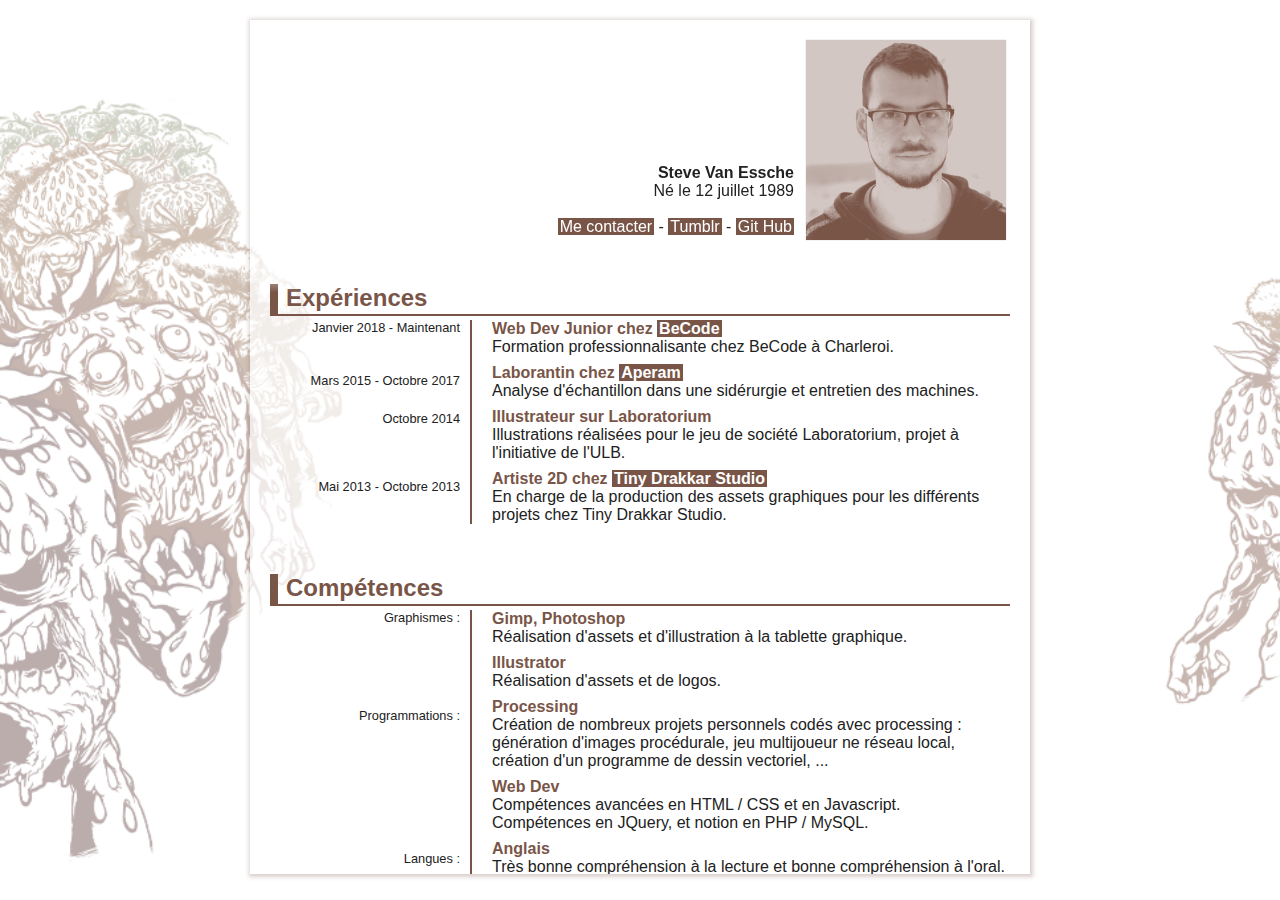
<file: index.html>
<!DOCTYPE html>
<html lang="en">
<head>
    <meta charset="UTF-8">
    <meta name="viewport" content="width=device-width, initial-scale=1.0">
    <meta http-equiv="X-UA-Compatible" content="ie=edge">
    <title>Steve Van Essche - CV</title>
    <link rel="stylesheet" href="css/main.css">
</head>
<body>
    <div class="page">
        <div class="infophoto">
            <div class="info">
                <p>
                    <strong>Steve Van Essche</strong><br>
                    Né le 12 juillet 1989 <br>
                    <br>
                    <a href="">Me contacter</a> - 
                    <a href="http://stevevanessche.tumblr.com/">Tumblr</a> - 
                    <a href="https://github.com/Steve-VE">Git Hub</a>
                </p>
            </div>
            <div class="photo">
                <a href="v2.html"><img src="img/photo.jpg" alt="Portrait"></a>
            </div>
        </div>

        <div class="corps">
                <div class="section">
                        <h2>Expériences</h2>
            
                        <div class="sec-g">
                            <p>
                                Janvier 2018 - Maintenant
                                <br><br><br>
                            </p>
                            <p>
                                Mars 2015 - Octobre 2017
                                <br><br>
                            </p>
                            <p>
                                Octobre 2014
                                <br><br><br><br>
                            </p>
                            <p>
                                Mai 2013 - Octobre 2013
                            </p>
                        </div>
                        <div class="sec-d">
                            <p>
                                <span class="titre">Web Dev Junior chez <a href="http://www.becode.org/">BeCode</a></span><br>
                                Formation professionnalisante chez BeCode à Charleroi.
                            </p>
                            <p>
                                <span class="titre">Laborantin chez <a href="http://www.aperam.com/">Aperam</a></span><br>
                                Analyse d'échantillon dans une sidérurgie et entretien des machines.
                            </p>
                            <p>
                                <span class="titre">Illustrateur sur Laboratorium</span><br>
                                Illustrations réalisées pour le jeu de société Laboratorium, projet à l'initiative de l'ULB.
                            </p>
                            <p>
                                <span class="titre">Artiste 2D chez <a href="http://monsterkid.be/oldSite/tinydrakkar/">Tiny Drakkar Studio</a></span><br>
                                En charge de la production des assets graphiques pour les différents projets chez Tiny Drakkar Studio.
                            </p>
                        </div>
                    </div>
            
                    <div class="section">
                        <h2>Compétences</h2>
            
                        <div class="sec-g">
                            <p>
                                Graphismes :
                                <br><br><br><br><br><br>
                            </p>
                            <p>
                                Programmations :
                                <br><br><br><br><br><br><br><br><br>
                            </p>
                            <p>Langues :</p>
                        </div>
                        <div class="sec-d">
                            <p>
                                <span class="titre">Gimp, Photoshop</span><br>
                                Réalisation d'assets et d'illustration à la tablette graphique.
                            </p>
                            <p>
                                <span class="titre">Illustrator</span><br>
                                Réalisation d'assets et de logos.
                            </p>
                            <p>
                                <span class="titre">Processing</span><br>
                                Création de nombreux projets personnels codés avec processing : génération d'images procédurale, jeu multijoueur ne réseau local, création d'un programme de dessin vectoriel, ... 
                            </p>
                            <p>
                                <span class="titre">Web Dev</span><br>
                                Compétences avancées en HTML / CSS et en Javascript.<br>
                                Compétences en JQuery, et notion en PHP / MySQL.
                            </p>
                            <p>
                                <span class="titre">Anglais</span><br>
                                Très bonne compréhension à la lecture et bonne compréhension à l'oral.<br>
                                Bonne expression à l'écrit.
                            </p>
                        </div>
                    </div>
            
                    <div class="section">
                        <h2>Centres d'intérêts</h2>
            
                        <div class="sec-g">
                        
                        </div>
                        <div class="sec-d">
                            <p>
                                <span class="titre">Jeux de sociétés</span><br>
                                Qu'il s'agisse de jeux de société classique, de jeu de plateau ou de figurine, ou de jeux de cartes à collectionner tels que Magic: The Gathering, 
                                je m'intéresse autant à l'aspect ludique, au gameplay et à tout ce qui entoure la conception de tels jeux. 
                            </p>
                            <p>
                                <span class="titre">Ecriture</span><br>
                                Sur mon temps libre, j'écris parfois des nouvelles.
                            </p>
                            <p>
                                <span class="titre">Lecture</span><br>
                                J'aime particulièrement lire du fantastique et de la science-fiction (Stephen King et Arthur C. Clarke étant mes auteurs préférés dans les deux genres cités).
                            </p>
                        </div>
                    </div>
        </div>
    </div>
</body>
</html>
</file>
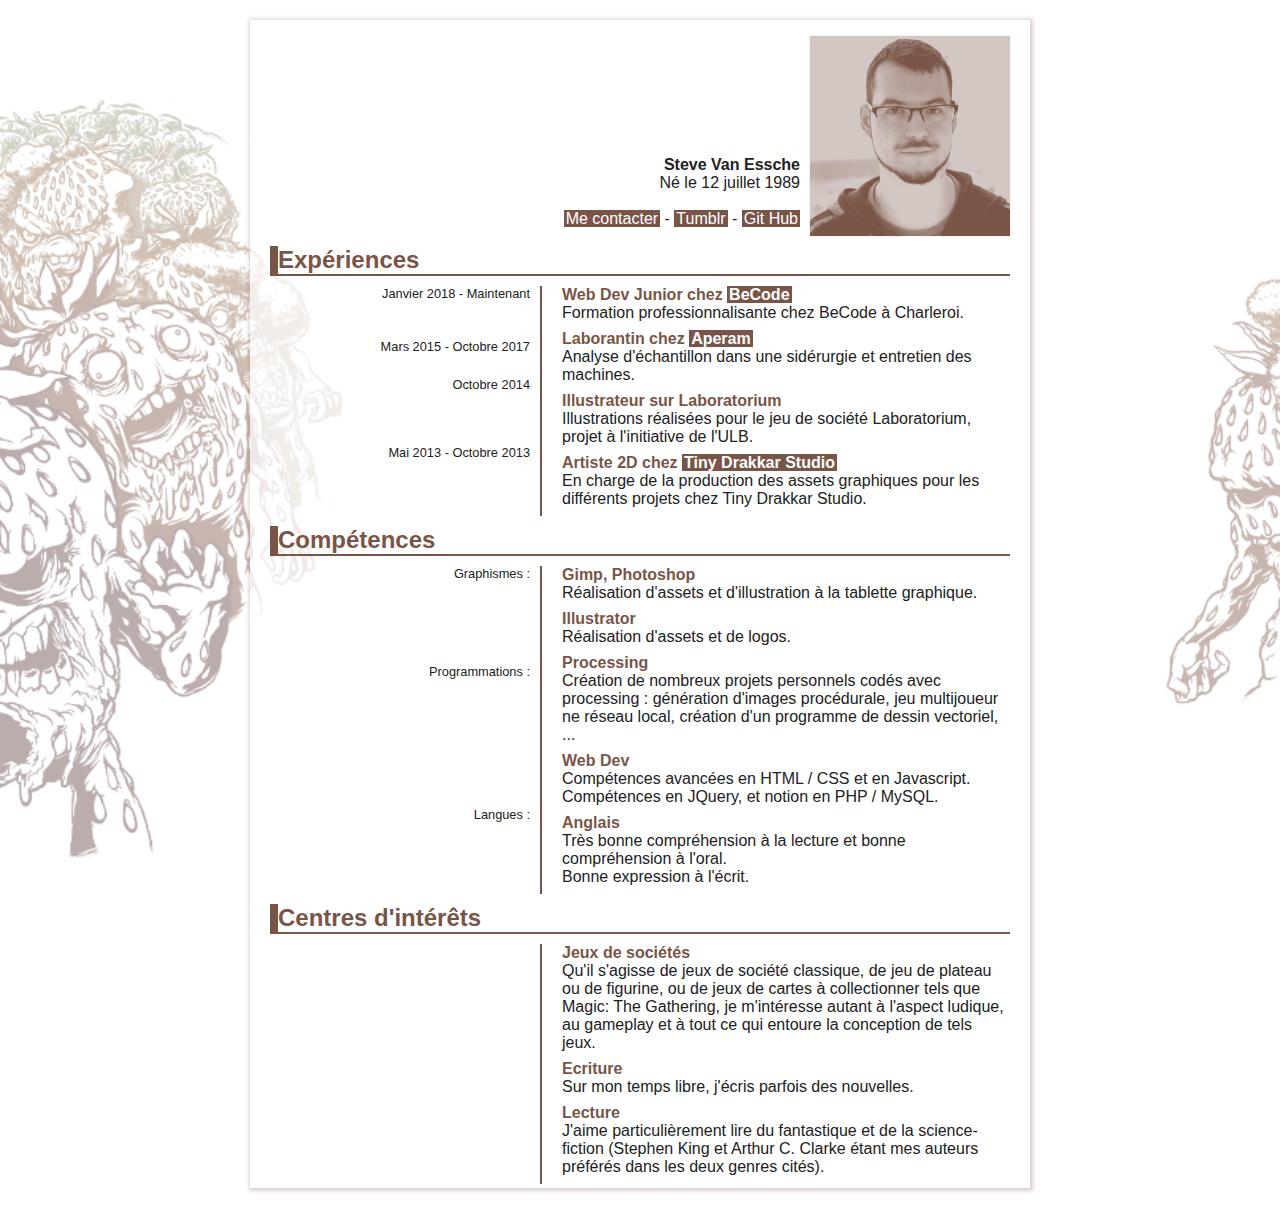
<file: v2.html>
<!DOCTYPE html>
<html lang="en">
<head>
  <meta charset="UTF-8">
  <meta name="viewport" content="width=device-width, initial-scale=1.0">
  <meta http-equiv="X-UA-Compatible" content="ie=edge">
  <title>Steve Van Essche - CV</title>
  <link rel="stylesheet" href="css/css_grid.css">
</head>
<body>
  <div class="page">
    <div class="info">
      <p>
        <strong>Steve Van Essche</strong><br>
        Né le 12 juillet 1989 <br>
        <br>
        <a href="">Me contacter</a> -
        <a href="http://stevevanessche.tumblr.com/">Tumblr</a> -
        <a href="https://github.com/Steve-VE">Git Hub</a>
      </p>
    </div>
    <div class="photo">
      <a href="index.html"><img src="img/photo.jpg" alt="Portrait"></a>
    </div>

      <h2>Expériences</h2>
      
      <div class="sec-g">
        <p>
          Janvier 2018 - Maintenant
          <br><br><br>
        </p>
        <p>
          Mars 2015 - Octobre 2017
          <br><br>
        </p>
        <p>
          Octobre 2014
          <br><br><br><br>
        </p>
        <p>
          Mai 2013 - Octobre 2013
        </p>
      </div>
      <div class="sec-d">
        <p>
          <span class="titre">Web Dev Junior chez <a href="http://www.becode.org/">BeCode</a></span><br>
          Formation professionnalisante chez BeCode à Charleroi.
        </p>
        <p>
          <span class="titre">Laborantin chez <a href="http://www.aperam.com/">Aperam</a></span><br>
          Analyse d'échantillon dans une sidérurgie et entretien des machines.
        </p>
        <p>
          <span class="titre">Illustrateur sur Laboratorium</span><br>
          Illustrations réalisées pour le jeu de société Laboratorium, projet à l'initiative de l'ULB.
        </p>
        <p>
          <span class="titre">Artiste 2D chez <a href="http://monsterkid.be/oldSite/tinydrakkar/">Tiny Drakkar Studio</a></span><br>
          En charge de la production des assets graphiques pour les différents projets chez Tiny Drakkar Studio.
        </p>
      </div>
    
      <h2>Compétences</h2>
      
      <div class="sec-g">
        <p>
          Graphismes :
          <br><br><br><br><br><br>
        </p>
        <p>
          Programmations :
          <br><br><br><br><br><br><br><br><br>
        </p>
        <p>Langues :</p>
      </div>
      <div class="sec-d">
        <p>
          <span class="titre">Gimp, Photoshop</span><br>
          Réalisation d'assets et d'illustration à la tablette graphique.
        </p>
        <p>
          <span class="titre">Illustrator</span><br>
          Réalisation d'assets et de logos.
        </p>
        <p>
          <span class="titre">Processing</span><br>
          Création de nombreux projets personnels codés avec processing : génération d'images procédurale, jeu multijoueur ne réseau local, création d'un programme de dessin vectoriel, ...
        </p>
        <p>
          <span class="titre">Web Dev</span><br>
          Compétences avancées en HTML / CSS et en Javascript.<br>
          Compétences en JQuery, et notion en PHP / MySQL.
        </p>
        <p>
          <span class="titre">Anglais</span><br>
          Très bonne compréhension à la lecture et bonne compréhension à l'oral.<br>
          Bonne expression à l'écrit.
        </p>
      </div>

      <h2>Centres d'intérêts</h2>
      
      <div class="sec-g">
        
      </div>
      <div class="sec-d">
        <p>
          <span class="titre">Jeux de sociétés</span><br>
          Qu'il s'agisse de jeux de société classique, de jeu de plateau ou de figurine, ou de jeux de cartes à collectionner tels que Magic: The Gathering,
          je m'intéresse autant à l'aspect ludique, au gameplay et à tout ce qui entoure la conception de tels jeux.
        </p>
        <p>
          <span class="titre">Ecriture</span><br>
          Sur mon temps libre, j'écris parfois des nouvelles.
        </p>
        <p>
          <span class="titre">Lecture</span><br>
          J'aime particulièrement lire du fantastique et de la science-fiction (Stephen King et Arthur C. Clarke étant mes auteurs préférés dans les deux genres cités).
        </p>
    </div>
  </div>
</body>
</html>
</file>
<file: css/main.css>
*{
    margin: 0;
    padding: 0;
}

html{
    /* background: #F5F5F5; */
    color: #212121;

    background-image: url("../img/background.png");
    background-size: cover;
    background-attachment: fixed;
}

.page{
    width: 740px;
    height: 94vh;

    margin: 20px auto;
    padding: 4px 20px;

    /* border: 1px solid #795548; */
    background: rgba(255, 255, 255, 0.7);
    box-shadow: 1px 1px 4px 2px #79554846;

    font-family: 'Gill Sans', 'Gill Sans MT', Calibri, 'Trebuchet MS', sans-serif;
    overflow: hidden;
}
/* .page::-webkit-scrollbar{
    display: none;
} */

.infophoto{
    position: fixed;
    display: flex;
    width: 740px;
    height: auto;
    padding-top: 12px;
    padding-bottom: 50px;

    text-align: end;
    align-items: flex-end;
    justify-content: flex-end;

    background: url("../img/white_gradian.png");
    background-size: contain;
}
.info{
    margin-right: 8px;
}

.photo{
    position: relative;
    top: 0;
    
    height: 200px;
    margin: 4px;

    background-image: url("../img/photo_mono.jpg");
    background-size: cover;
    box-shadow: 0 0 1px #2121214d;
    transition: box-shadow 0.5s, top 0.5s;
}
.photo:hover{
    box-shadow: 4px 8px 4px #2121214d;
    top: -5px;
}

.photo img{
    height: 100%;

    opacity: 0;
    transition: opacity 1s;
}
.photo img:hover{
    opacity: 1;
}

.corps{
    height: 600px;
    margin-top: 230px;
    padding-top: 30px;
    overflow-y: auto;
}

.section{
    margin-bottom: 50px;
}
.sec-g{
    float: left;
    width : 190px;

    font-size: 0.8em;
    text-align: end;
}

.sec-d{
    margin-left: 200px;
    padding-left: 20px;

    border-left: 2px solid #795548;
}


p{
    margin-bottom:  8px;
}
h2{
    margin-bottom: 4px;
    padding-bottom: 2px;
    padding-left: 8px;

    color: #795548;
    border-bottom: 2px solid #795548;
    border-left: 8px solid #795548;
}


.titre{
    font-weight: bold;
    color: #795548;
}

p a{
    padding: 0 2px;
    text-decoration: none;
    color: white;
    background-color: #795548;
    /* background-color: #616161; */
    transition: background-color 0.5s;
}
p a:hover{
    background-color: #E64A19;
}
</file>
<file: css/css_grid.css>
*{
    margin: 0;
    padding: 0;
}

html{
    color: #212121;

    background-image: url("../img/background.png");
    background-size: cover;
    background-attachment: fixed;
}

.page{
    width: 740px;
    
    margin: 20px auto;
    padding: 80px 20px;

    display: grid;
    grid-gap: 10px;
    grid-template-columns: repeat(2, 3fr) 2fr;
    grid-template-rows: repeat(7, auto);

    margin: 20px auto;
    padding: 4px 20px;

    background: rgba(255, 255, 255, 0.7);
    box-shadow: 1px 1px 4px 2px #79554846;

    font-family: 'Gill Sans', 'Gill Sans MT', Calibri, 'Trebuchet MS', sans-serif;
}

.info{
    grid-column: 2;

    justify-self: end;
    align-self: end;
    text-align: right;
}

.photo{
    position: relative;
    top: 0;
    width: 200px;
    height: 200px;
    margin-top: 12px;

    background-image: url("../img/photo_mono.jpg");
    background-size: cover;
    box-shadow: 0 0 1px #2121214d;
    transition: box-shadow 0.5s, top 0.5s;
}
.photo:hover{
    box-shadow: 4px 8px 4px #2121214d;
    top: -5px;
}

.photo img{
    height: 100%;

    opacity: 0;
    transition: opacity 1s;
}
.photo img:hover{
    opacity: 1;
}

h2{
    grid-column: span 3;

    color: #795548;
    border-bottom: 2px solid #795548;
    border-left: 8px solid #795548;
}
.sec-g{
    grid-column: span 1;
    font-size: 0.8em;
    text-align: end;
}

.sec-d{
    grid-column: span 2;

    padding-left: 20px;
    border-left: 2px solid #795548;
}


.titre{
    font-weight: bold;
    color: #795548;
}
p{
    margin-bottom:  8px;
}

p a{
    padding: 0 2px;
    text-decoration: none;
    color: white;
    background-color: #795548;
    /* background-color: #616161; */
    transition: background-color 0.5s;
}
p a:hover{
    background-color: #E64A19;
}
</file>
